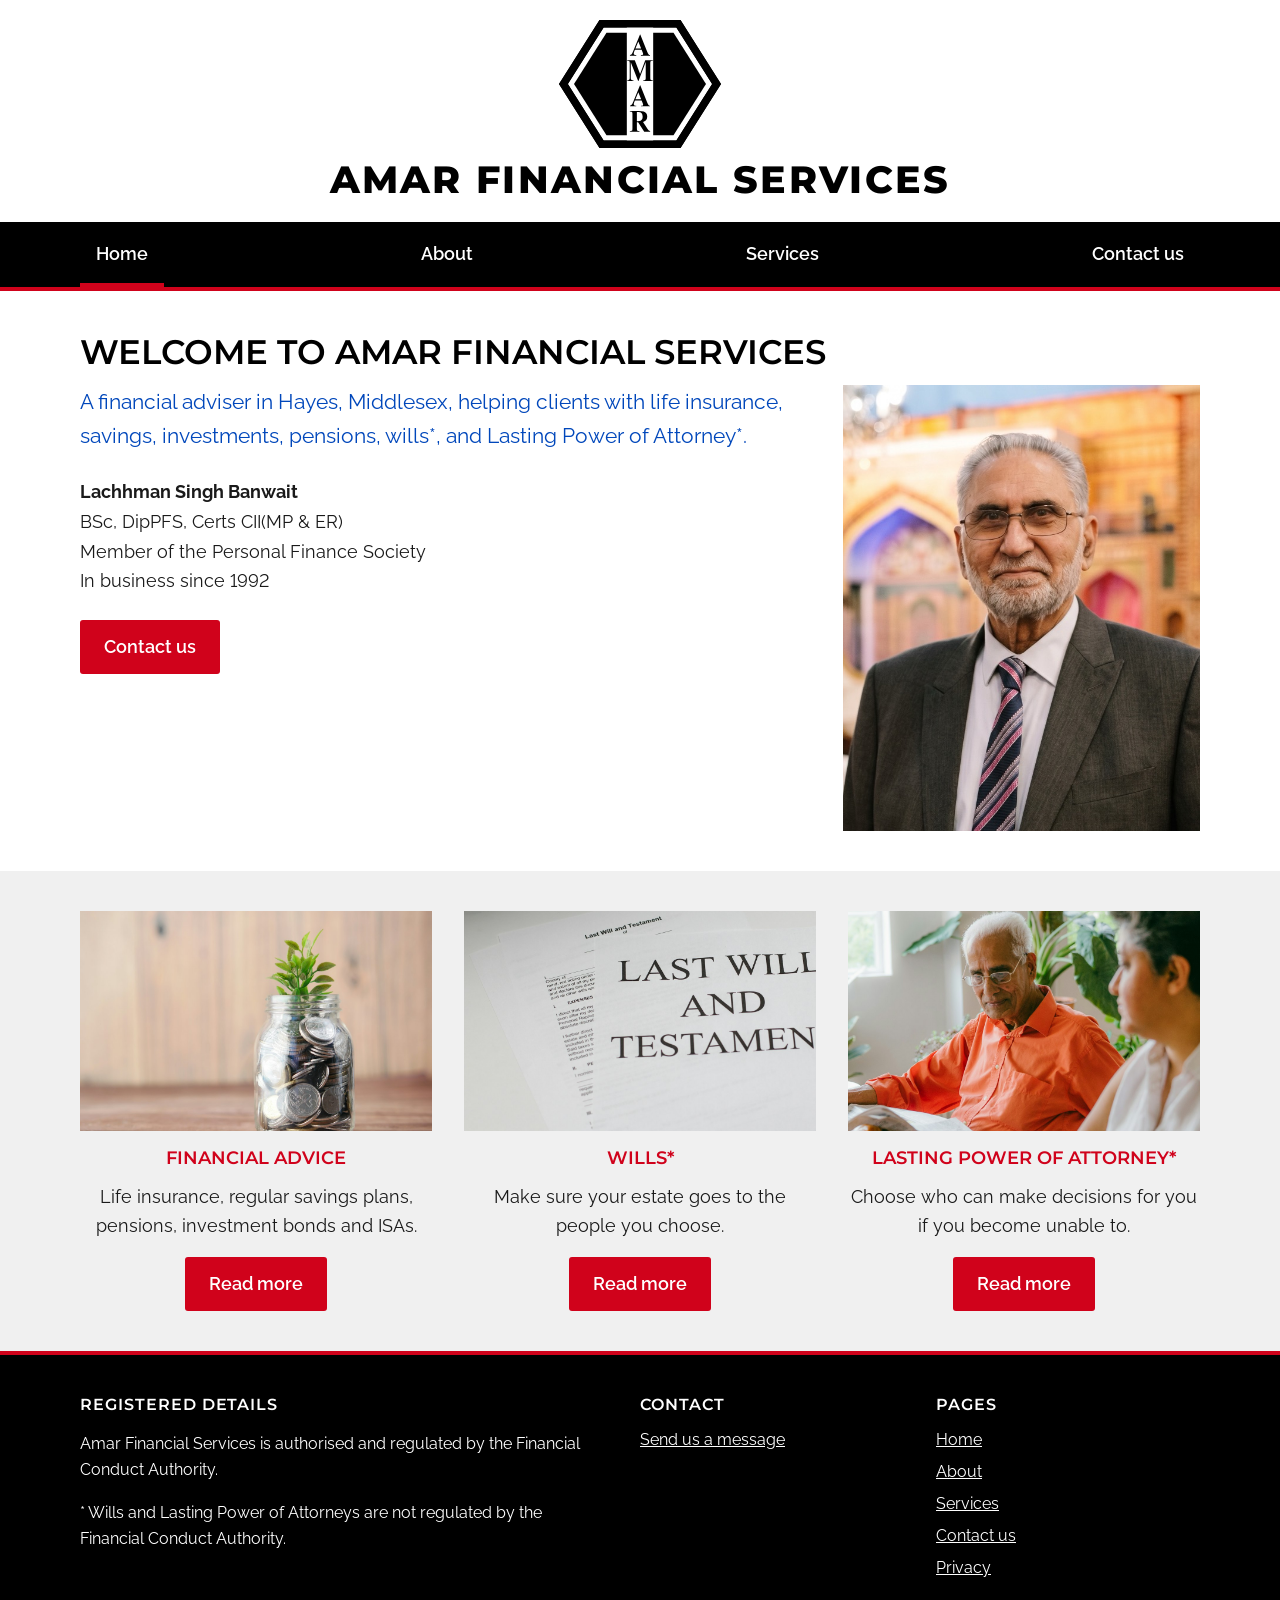
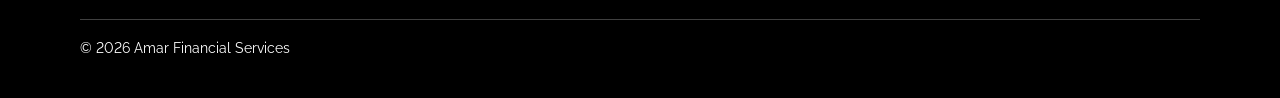
<file: index.html>
<!doctype html>
<html lang="en-GB">
<head>
  <meta charset="utf-8">
  <meta name="viewport" content="width=device-width, initial-scale=1">
  <title>Amar Financial Services | Financial advice, wills and Lasting Power of Attorney</title>
  <meta name="description" content="Amar Financial Services: financial advice, wills and Lasting Power of Attorney in Hayes, Middlesex.">
  <link rel="icon" href="favicon.svg" type="image/svg+xml">
  <link rel="preconnect" href="https://fonts.googleapis.com">
  <link rel="preconnect" href="https://fonts.gstatic.com" crossorigin>
  <link rel="stylesheet" href="https://fonts.googleapis.com/css2?family=Montserrat:wght@600;700;800&family=Raleway:wght@400;600;700&display=swap">
  <link rel="stylesheet" href="styles.css?v=11">
  <script>document.documentElement.classList.add('js');</script>
  <script src="site.js?v=8" defer></script>
</head>
<body>
  <a class="skip" href="#main">Skip to content</a>

  <header class="site-header">
    <div class="container">
      <a class="brand" href="index.html">
        <img class="brand-logo" src="images/logo.svg" alt="" width="1340" height="1060">
        <span class="brand-name">Amar Financial Services</span>
      </a>
    </div>
  </header>

  <div class="nav-wrap">
    <div class="container">
      <button class="nav-toggle" aria-expanded="false" aria-controls="site-nav">Menu</button>
      <nav id="site-nav" class="site-nav" aria-label="Main">
        <ul>
          <li><a href="index.html" aria-current="page">Home</a></li>
          <li><a href="about.html">About</a></li>
          <li><a href="services.html">Services</a></li>
          <li><a href="contact.html">Contact us</a></li>
        </ul>
      </nav>
    </div>
  </div>

  <main id="main">
    <section class="section section-white">
      <div class="container">
        <h1>Welcome to Amar Financial Services</h1>
        <div class="two-col">
          <div>
            <p class="lead">A financial adviser in Hayes, Middlesex, helping clients with life insurance, savings, investments, pensions, wills*, and Lasting Power of Attorney*.</p>
            <p class="adviser"><strong>Lachhman Singh Banwait</strong><br>BSc, DipPFS, Certs CII(MP &amp; ER)<br>Member of the Personal Finance Society<br>In business since 1992</p>
            <p><a class="btn" href="contact.html">Contact us</a></p>
          </div>
          <img class="welcome-photo" src="images/portrait.jpg" srcset="images/portrait.jpg 600w, images/portrait@2x.jpg 1200w" sizes="(min-width: 48rem) 22rem, 100vw" alt="Lachhman Singh Banwait" width="600" height="750">
        </div>
      </div>
    </section>

    <section class="section section-grey">
      <div class="container">
        <ul class="cards">
          <li class="card">
            <img src="images/service-savings.jpg" alt="A jar of coins with a small plant growing from it" width="1200" height="900">
            <h3>Financial advice</h3>
            <p>Life insurance, regular savings plans, pensions, investment bonds and ISAs.</p>
            <a class="btn" href="services.html#advice">Read more</a>
          </li>
          <li class="card">
            <img src="images/service-wills.jpg" alt="A printed last will and testament" width="1200" height="900">
            <h3>Wills*</h3>
            <p>Make sure your estate goes to the people you choose.</p>
            <a class="btn" href="services.html#wills">Read more</a>
          </li>
          <li class="card">
            <img src="images/service-lpa.jpg" alt="An older man and a younger woman reading documents together" width="1200" height="900">
            <h3>Lasting Power of Attorney*</h3>
            <p>Choose who can make decisions for you if you become unable to.</p>
            <a class="btn" href="services.html#lpa">Read more</a>
          </li>
        </ul>
      </div>
    </section>
  </main>

  <footer class="site-footer">
    <div class="container">
      <div class="footer-cols">
        <div>
          <h2>Registered details</h2>
          <p>Amar Financial Services is authorised and regulated by the Financial Conduct Authority.</p>
          <p>* Wills and Lasting Power of Attorneys are not regulated by the Financial Conduct Authority.</p>
        </div>
        <div>
          <h2>Contact</h2>
          <ul>
            <li><a href="contact.html">Send us a message</a></li>
          </ul>
        </div>
        <div>
          <h2>Pages</h2>
          <ul>
            <li><a href="index.html">Home</a></li>
            <li><a href="about.html">About</a></li>
            <li><a href="services.html">Services</a></li>
            <li><a href="contact.html">Contact us</a></li>
            <li><a href="contact.html#privacy">Privacy</a></li>
          </ul>
        </div>
      </div>
      <p class="footer-base">&copy; 2026 Amar Financial Services</p>
    </div>
  </footer>
</body>
</html>
</file>
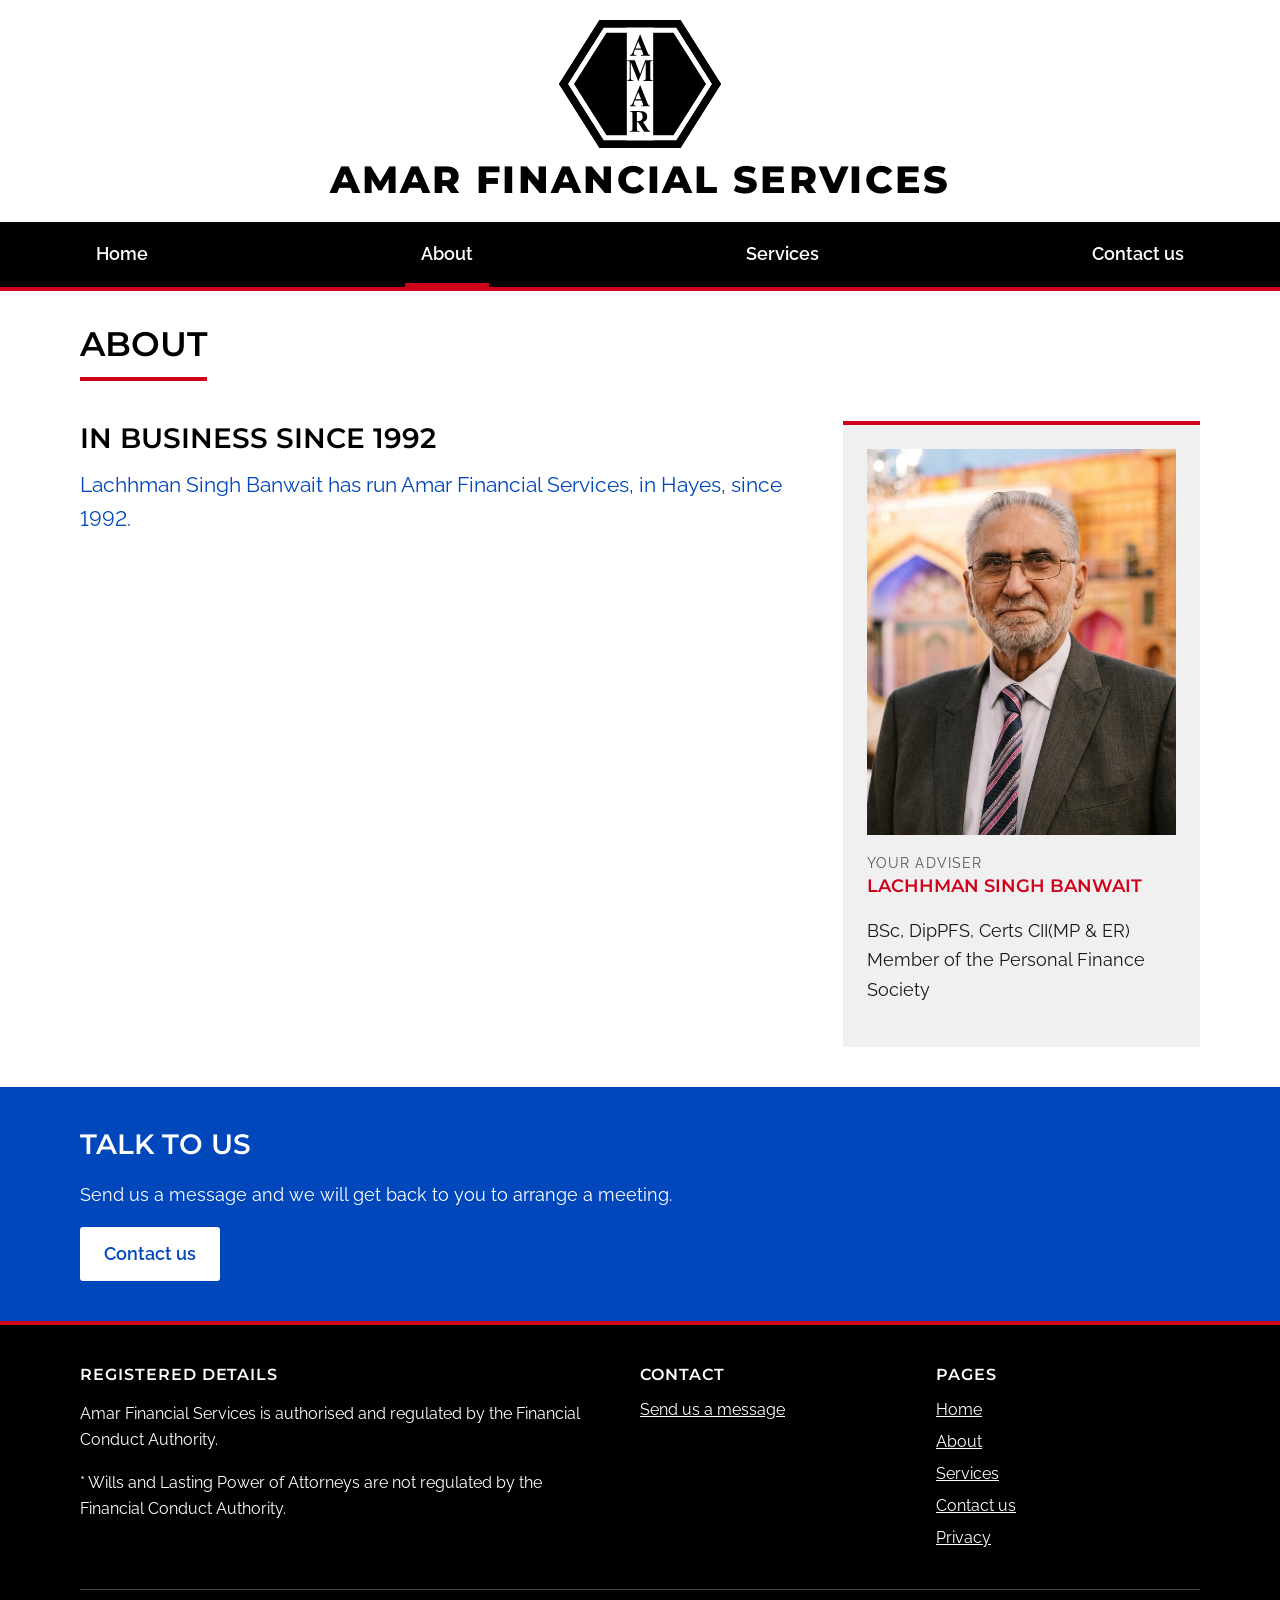
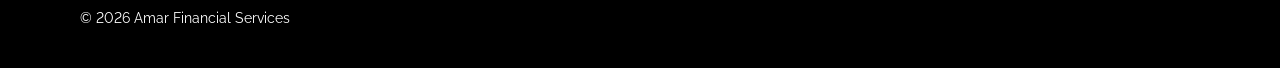
<file: about.html>
<!doctype html>
<html lang="en-GB">
<head>
  <meta charset="utf-8">
  <meta name="viewport" content="width=device-width, initial-scale=1">
  <title>About | Amar Financial Services</title>
  <meta name="description" content="About Lachhman Singh Banwait and Amar Financial Services, in business in Hayes, Middlesex, since 1992.">
  <link rel="icon" href="favicon.svg" type="image/svg+xml">
  <link rel="preconnect" href="https://fonts.googleapis.com">
  <link rel="preconnect" href="https://fonts.gstatic.com" crossorigin>
  <link rel="stylesheet" href="https://fonts.googleapis.com/css2?family=Montserrat:wght@600;700;800&family=Raleway:wght@400;600;700&display=swap">
  <link rel="stylesheet" href="styles.css?v=11">
  <script>document.documentElement.classList.add('js');</script>
  <script src="site.js?v=8" defer></script>
</head>
<body>
  <a class="skip" href="#main">Skip to content</a>

  <header class="site-header">
    <div class="container">
      <a class="brand" href="index.html">
        <img class="brand-logo" src="images/logo.svg" alt="" width="1340" height="1060">
        <span class="brand-name">Amar Financial Services</span>
      </a>
    </div>
  </header>

  <div class="nav-wrap">
    <div class="container">
      <button class="nav-toggle" aria-expanded="false" aria-controls="site-nav">Menu</button>
      <nav id="site-nav" class="site-nav" aria-label="Main">
        <ul>
          <li><a href="index.html">Home</a></li>
          <li><a href="about.html" aria-current="page">About</a></li>
          <li><a href="services.html">Services</a></li>
          <li><a href="contact.html">Contact us</a></li>
        </ul>
      </nav>
    </div>
  </div>

  <main id="main">
    <div class="container page-title">
      <h1>About</h1>
    </div>

    <section class="section section-white">
      <div class="container two-col">
        <div>
          <h2>In business since 1992</h2>
          <p class="lead">Lachhman Singh Banwait has run Amar Financial Services, in Hayes, since 1992.</p>
        </div>
        <aside class="side-panel">
          <img src="images/portrait.jpg" srcset="images/portrait.jpg 600w, images/portrait@2x.jpg 1200w" sizes="(min-width: 48rem) 22rem, 100vw" alt="Portrait of Lachhman Singh Banwait, financial adviser" width="600" height="750">
          <p class="label">Your adviser</p>
          <h3>Lachhman Singh Banwait</h3>
          <p>BSc, DipPFS, Certs CII(MP &amp; ER)<br>Member of the Personal Finance Society</p>
        </aside>
      </div>
    </section>

    <section class="section section-blue">
      <div class="container">
        <h2>Talk to us</h2>
        <p>Send us a message and we will get back to you to arrange a meeting.</p>
        <a class="btn" href="contact.html">Contact us</a>
      </div>
    </section>
  </main>

  <footer class="site-footer">
    <div class="container">
      <div class="footer-cols">
        <div>
          <h2>Registered details</h2>
          <p>Amar Financial Services is authorised and regulated by the Financial Conduct Authority.</p>
          <p>* Wills and Lasting Power of Attorneys are not regulated by the Financial Conduct Authority.</p>
        </div>
        <div>
          <h2>Contact</h2>
          <ul>
            <li><a href="contact.html">Send us a message</a></li>
          </ul>
        </div>
        <div>
          <h2>Pages</h2>
          <ul>
            <li><a href="index.html">Home</a></li>
            <li><a href="about.html">About</a></li>
            <li><a href="services.html">Services</a></li>
            <li><a href="contact.html">Contact us</a></li>
            <li><a href="contact.html#privacy">Privacy</a></li>
          </ul>
        </div>
      </div>
      <p class="footer-base">&copy; 2026 Amar Financial Services</p>
    </div>
  </footer>
</body>
</html>
</file>
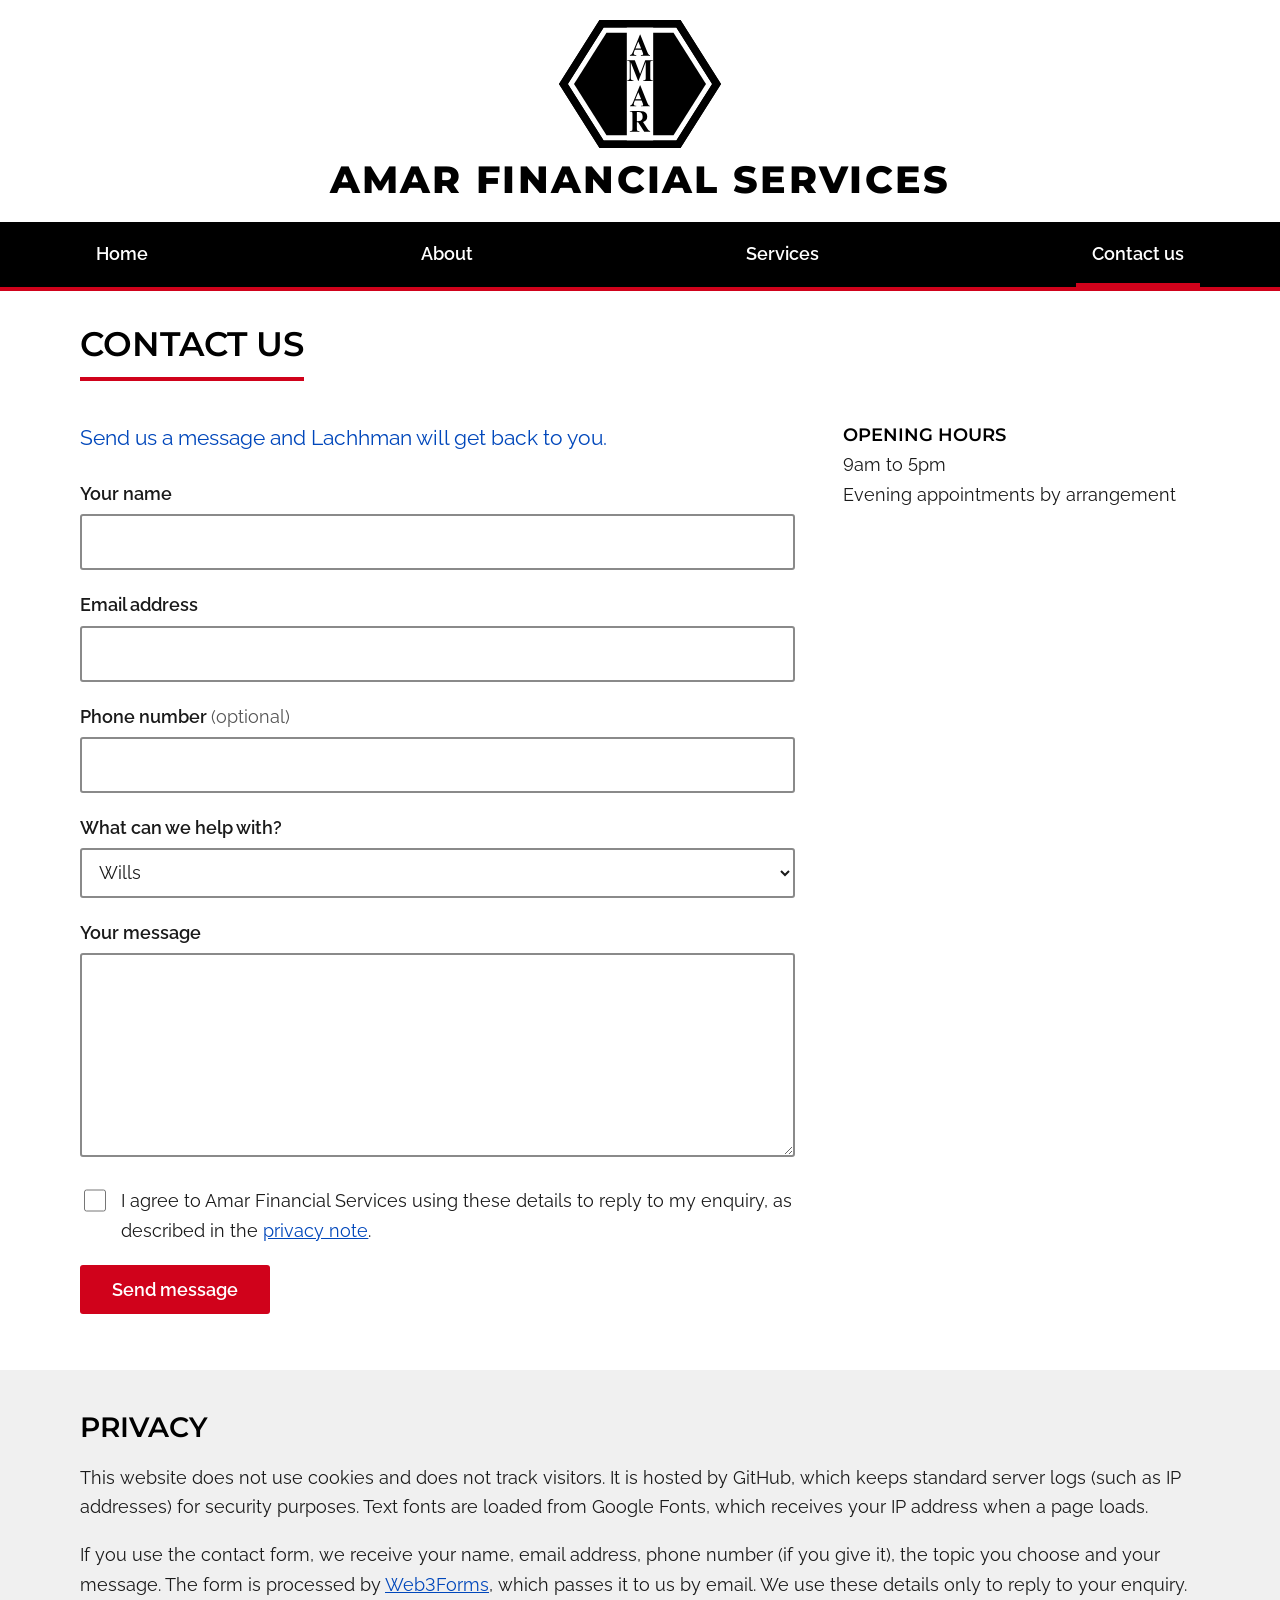
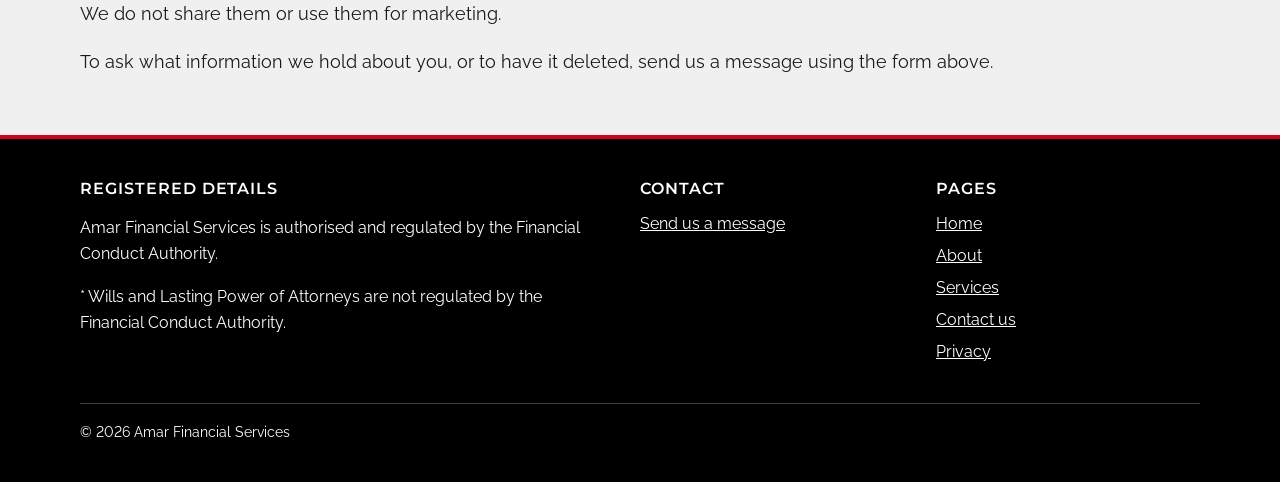
<file: contact.html>
<!doctype html>
<html lang="en-GB">
<head>
  <meta charset="utf-8">
  <meta name="viewport" content="width=device-width, initial-scale=1">
  <title>Contact us | Amar Financial Services</title>
  <meta name="description" content="Contact Amar Financial Services in Hayes, Middlesex.">
  <link rel="icon" href="favicon.svg" type="image/svg+xml">
  <link rel="preconnect" href="https://fonts.googleapis.com">
  <link rel="preconnect" href="https://fonts.gstatic.com" crossorigin>
  <link rel="stylesheet" href="https://fonts.googleapis.com/css2?family=Montserrat:wght@600;700;800&family=Raleway:wght@400;600;700&display=swap">
  <link rel="stylesheet" href="styles.css?v=11">
  <script>document.documentElement.classList.add('js');</script>
  <script src="site.js?v=8" defer></script>
</head>
<body>
  <a class="skip" href="#main">Skip to content</a>

  <header class="site-header">
    <div class="container">
      <a class="brand" href="index.html">
        <img class="brand-logo" src="images/logo.svg" alt="" width="1340" height="1060">
        <span class="brand-name">Amar Financial Services</span>
      </a>
    </div>
  </header>

  <div class="nav-wrap">
    <div class="container">
      <button class="nav-toggle" aria-expanded="false" aria-controls="site-nav">Menu</button>
      <nav id="site-nav" class="site-nav" aria-label="Main">
        <ul>
          <li><a href="index.html">Home</a></li>
          <li><a href="about.html">About</a></li>
          <li><a href="services.html">Services</a></li>
          <li><a href="contact.html" aria-current="page">Contact us</a></li>
        </ul>
      </nav>
    </div>
  </div>

  <main id="main">
    <div class="container page-title">
      <h1>Contact us</h1>
    </div>

    <section class="section section-white">
      <div class="container two-col">
        <div>
          <p class="lead">Send us a message and Lachhman will get back to you.</p>
          <!-- The form posts to Web3Forms, which emails each enquiry to the address the access key
               was created for (GitHub Pages cannot receive forms). The key is public by design.
               With the action removed, the form is disabled and points visitors to email. -->
          <form class="contact-form" id="contact-form" method="post" action="https://api.web3forms.com/submit">
            <input type="hidden" name="access_key" value="8f9297c9-2f75-4c1f-b779-922bfb0532c9">
            <input type="hidden" name="subject" value="New enquiry from amarfs.co.uk">
            <input type="hidden" name="from_name" value="Amar Financial Services website">
            <p class="form-notice" id="form-notice" hidden>The contact form is not working at the moment. Please try again later.</p>
            <div class="field">
              <label for="f-name">Your name</label>
              <input id="f-name" name="name" type="text" autocomplete="name" required>
            </div>
            <div class="field">
              <label for="f-email">Email address</label>
              <input id="f-email" name="email" type="email" autocomplete="email" required>
            </div>
            <div class="field">
              <label for="f-phone">Phone number <span class="optional">(optional)</span></label>
              <input id="f-phone" name="phone" type="tel" autocomplete="tel">
            </div>
            <div class="field">
              <label for="f-topic">What can we help with?</label>
              <select id="f-topic" name="topic">
                <option>Wills</option>
                <option>Lasting Power of Attorney</option>
                <option>Life insurance</option>
                <option>Regular savings plans</option>
                <option>Pensions</option>
                <option>Investment bonds</option>
                <option>ISAs</option>
                <option>Something else</option>
              </select>
            </div>
            <div class="field">
              <label for="f-message">Your message</label>
              <textarea id="f-message" name="message" rows="6" required></textarea>
            </div>
            <div class="field field-check">
              <input id="f-consent" name="consent" type="checkbox" value="yes" required>
              <label for="f-consent">I agree to Amar Financial Services using these details to reply to my enquiry, as described in the <a href="#privacy">privacy note</a>.</label>
            </div>
            <!-- Spam trap (Web3Forms botcheck): hidden from people; submissions with it ticked are rejected. -->
            <div class="trap" aria-hidden="true">
              <label for="f-botcheck">Leave this unticked</label>
              <input id="f-botcheck" name="botcheck" type="checkbox" tabindex="-1">
            </div>
            <button class="btn" type="submit">Send message</button>
            <p class="form-status" id="form-status" role="status" aria-live="polite"></p>
          </form>
        </div>
        <aside>
          <dl class="contact-list">
            <dt>Opening hours</dt>
            <dd>9am to 5pm<br>Evening appointments by arrangement</dd>
          </dl>
        </aside>
      </div>
    </section>

    <section class="section section-grey" id="privacy">
      <div class="container">
        <h2>Privacy</h2>
        <p>This website does not use cookies and does not track visitors. It is hosted by GitHub, which keeps standard server logs (such as IP addresses) for security purposes. Text fonts are loaded from Google Fonts, which receives your IP address when a page loads.</p>
        <p>If you use the contact form, we receive your name, email address, phone number (if you give it), the topic you choose and your message. The form is processed by <a href="https://web3forms.com">Web3Forms</a>, which passes it to us by email. We use these details only to reply to your enquiry. We do not share them or use them for marketing.</p>
        <p>To ask what information we hold about you, or to have it deleted, send us a message using the form above.</p>
      </div>
    </section>
  </main>

  <footer class="site-footer">
    <div class="container">
      <div class="footer-cols">
        <div>
          <h2>Registered details</h2>
          <p>Amar Financial Services is authorised and regulated by the Financial Conduct Authority.</p>
          <p>* Wills and Lasting Power of Attorneys are not regulated by the Financial Conduct Authority.</p>
        </div>
        <div>
          <h2>Contact</h2>
          <ul>
            <li><a href="contact.html">Send us a message</a></li>
          </ul>
        </div>
        <div>
          <h2>Pages</h2>
          <ul>
            <li><a href="index.html">Home</a></li>
            <li><a href="about.html">About</a></li>
            <li><a href="services.html">Services</a></li>
            <li><a href="contact.html">Contact us</a></li>
            <li><a href="contact.html#privacy">Privacy</a></li>
          </ul>
        </div>
      </div>
      <p class="footer-base">&copy; 2026 Amar Financial Services</p>
    </div>
  </footer>
</body>
</html>
</file>
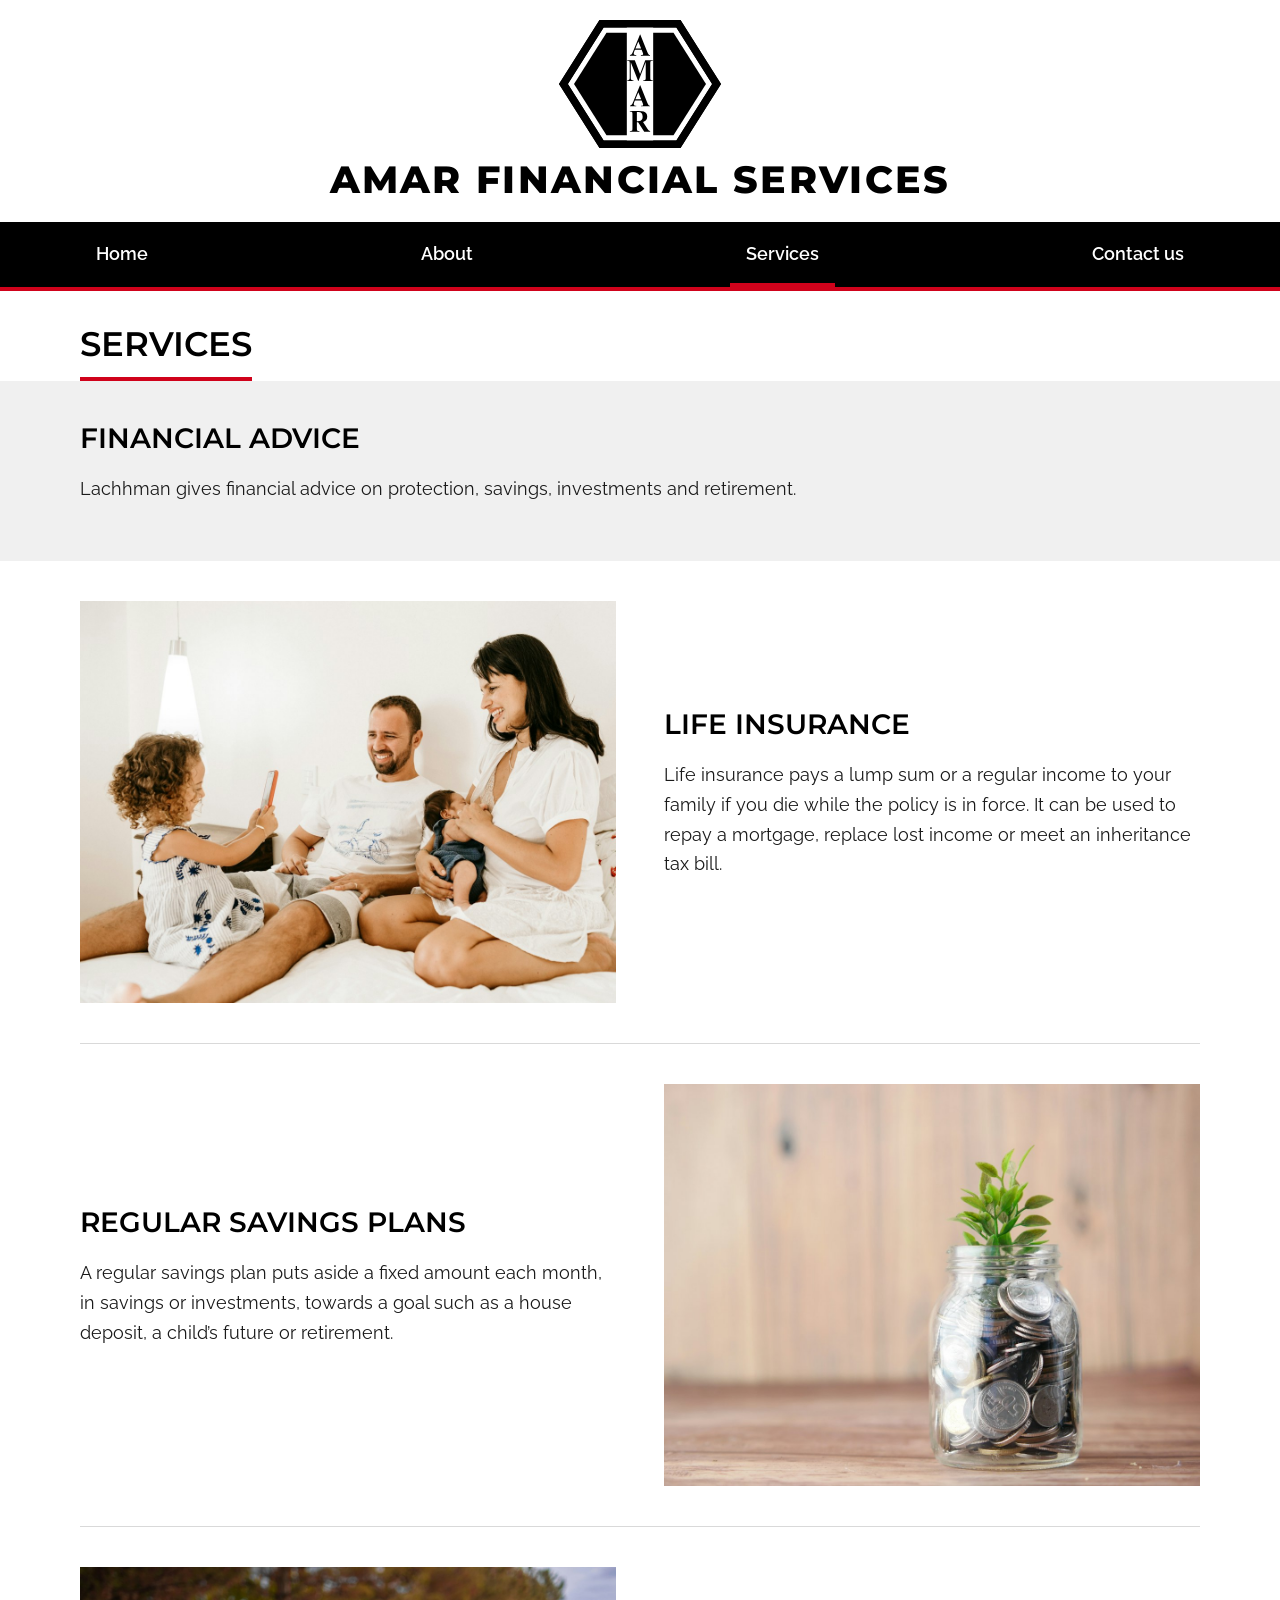
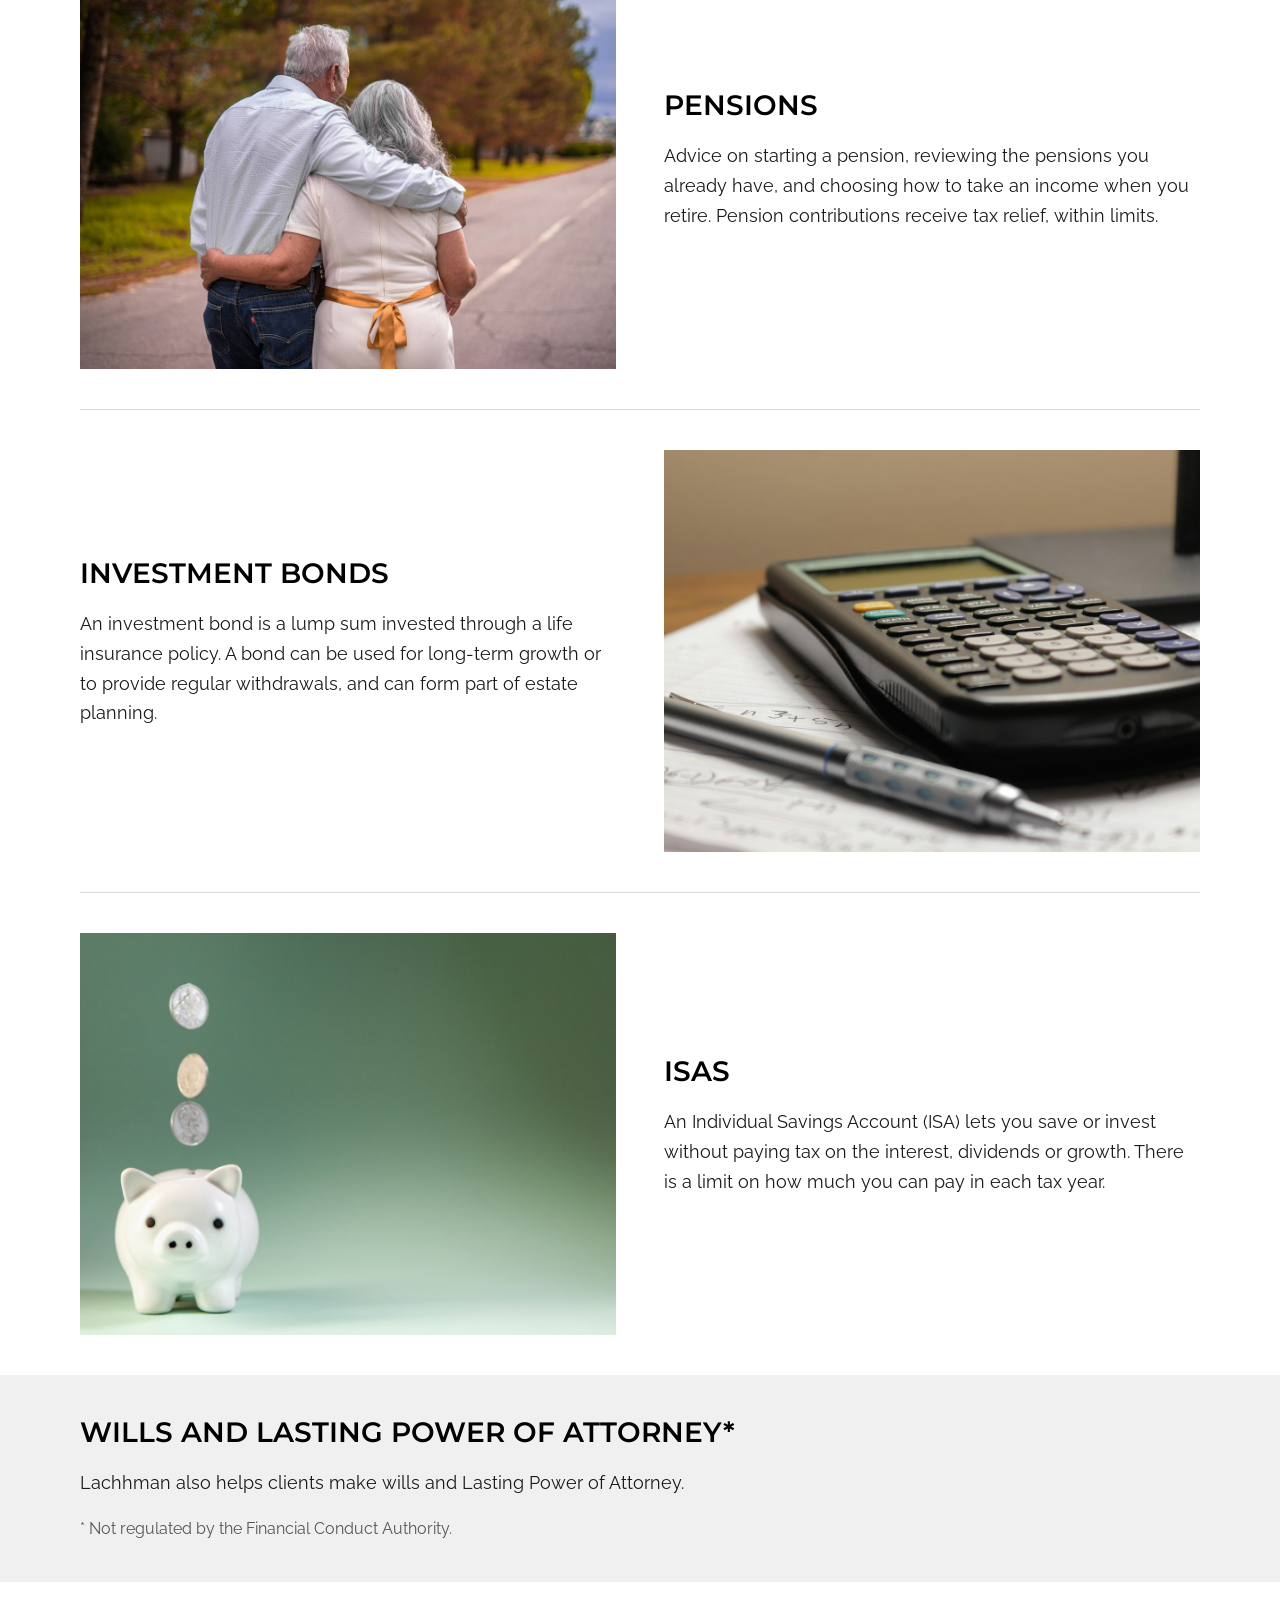
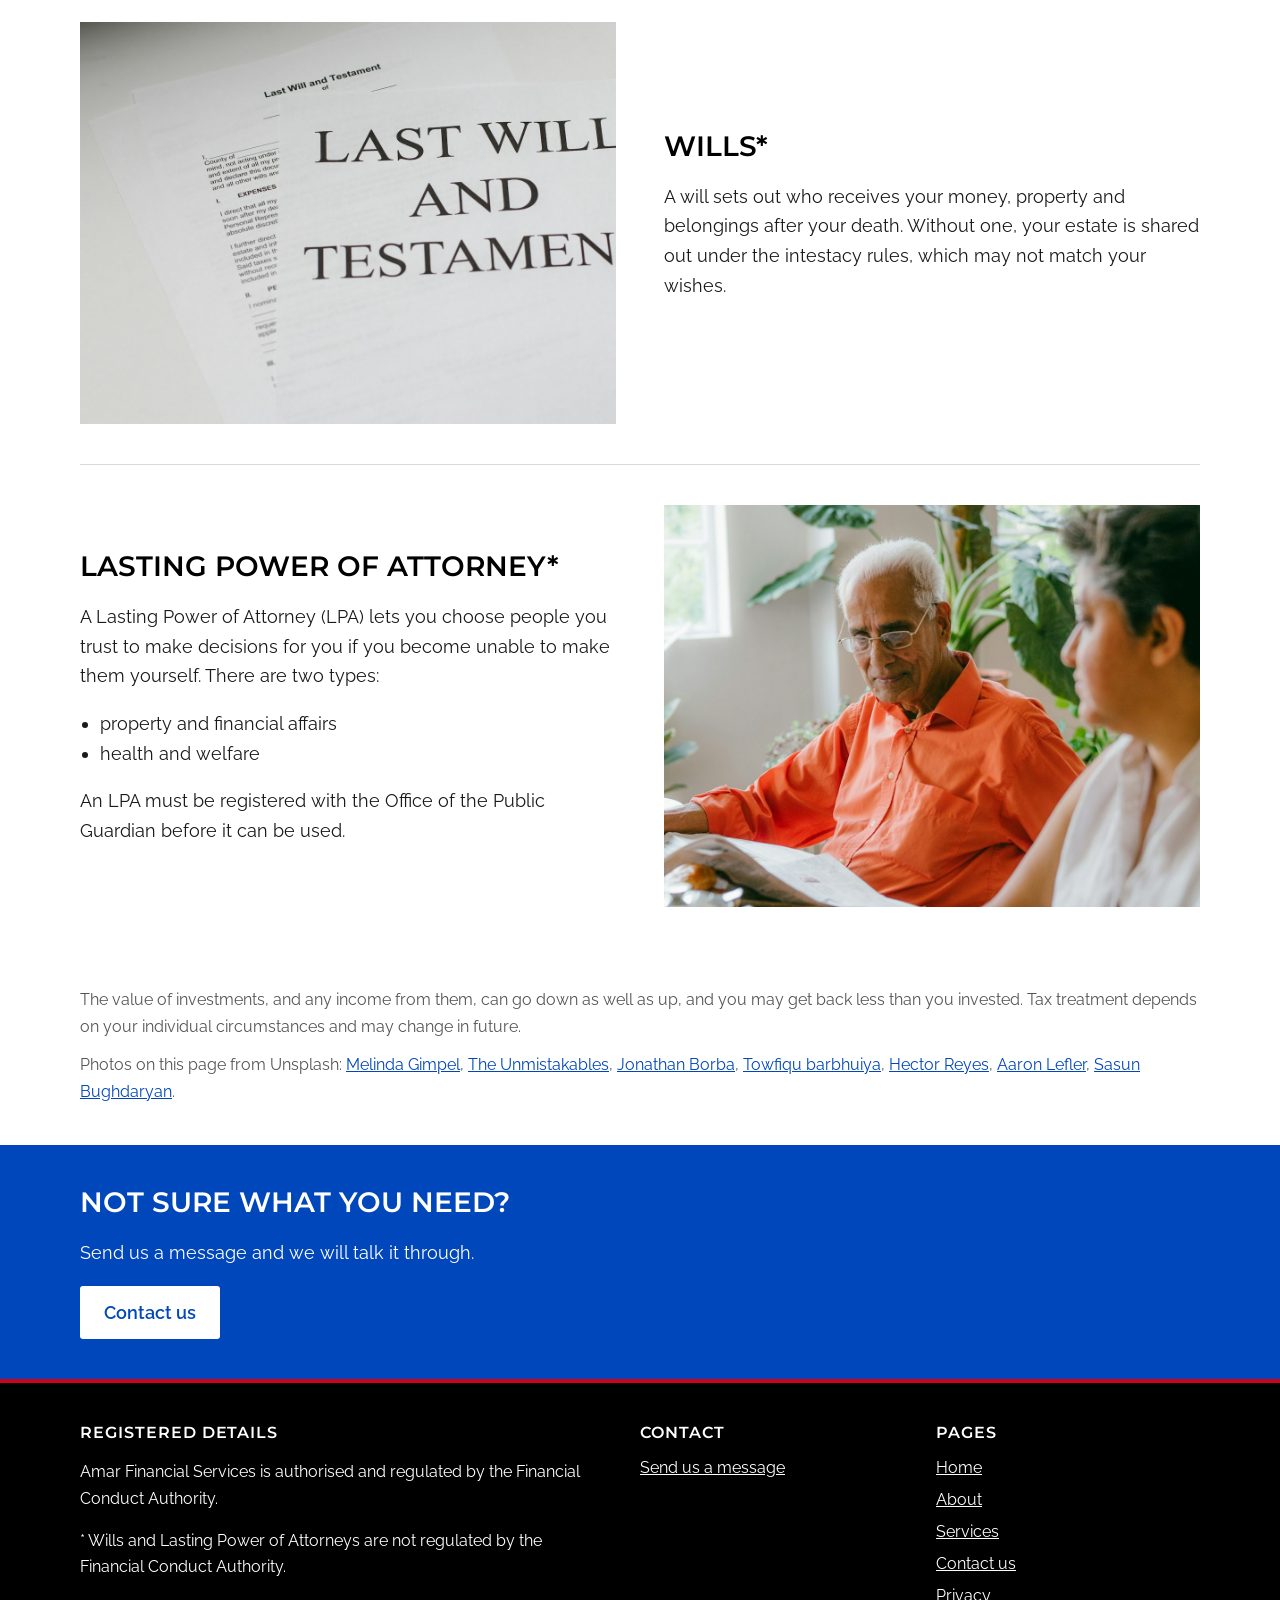
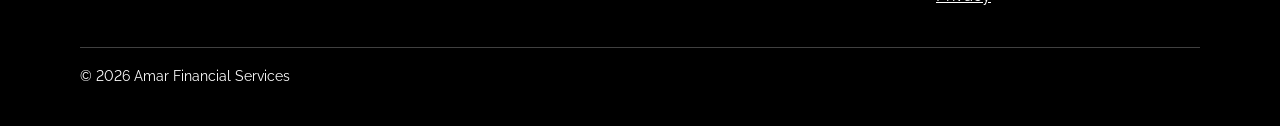
<file: services.html>
<!doctype html>
<html lang="en-GB">
<head>
  <meta charset="utf-8">
  <meta name="viewport" content="width=device-width, initial-scale=1">
  <title>Services | Amar Financial Services</title>
  <meta name="description" content="Financial advice, wills and Lasting Power of Attorney from Amar Financial Services.">
  <link rel="icon" href="favicon.svg" type="image/svg+xml">
  <link rel="preconnect" href="https://fonts.googleapis.com">
  <link rel="preconnect" href="https://fonts.gstatic.com" crossorigin>
  <link rel="stylesheet" href="https://fonts.googleapis.com/css2?family=Montserrat:wght@600;700;800&family=Raleway:wght@400;600;700&display=swap">
  <link rel="stylesheet" href="styles.css?v=11">
  <script>document.documentElement.classList.add('js');</script>
  <script src="site.js?v=8" defer></script>
</head>
<body>
  <a class="skip" href="#main">Skip to content</a>

  <header class="site-header">
    <div class="container">
      <a class="brand" href="index.html">
        <img class="brand-logo" src="images/logo.svg" alt="" width="1340" height="1060">
        <span class="brand-name">Amar Financial Services</span>
      </a>
    </div>
  </header>

  <div class="nav-wrap">
    <div class="container">
      <button class="nav-toggle" aria-expanded="false" aria-controls="site-nav">Menu</button>
      <nav id="site-nav" class="site-nav" aria-label="Main">
        <ul>
          <li><a href="index.html">Home</a></li>
          <li><a href="about.html">About</a></li>
          <li><a href="services.html" aria-current="page">Services</a></li>
          <li><a href="contact.html">Contact us</a></li>
        </ul>
      </nav>
    </div>
  </div>

  <main id="main">
    <div class="container page-title">
      <h1>Services</h1>
    </div>

    <section class="section section-grey" id="advice">
      <div class="container">
        <h2>Financial advice</h2>
        <p>Lachhman gives financial advice on protection, savings, investments and retirement.</p>
      </div>
    </section>

    <div class="container">
      <article class="service" id="life-insurance">
        <img class="service-img" src="images/service-life.jpg" alt="A family with two young children at home" width="800" height="600">
        <div>
          <h2>Life insurance</h2>
          <p>Life insurance pays a lump sum or a regular income to your family if you die while the policy is in force. It can be used to repay a mortgage, replace lost income or meet an inheritance tax bill.</p>
        </div>
      </article>

      <article class="service" id="savings">
        <img class="service-img" src="images/service-savings.jpg" alt="A jar of coins with a small plant growing from it" width="800" height="600">
        <div>
          <h2>Regular savings plans</h2>
          <p>A regular savings plan puts aside a fixed amount each month, in savings or investments, towards a goal such as a house deposit, a child&rsquo;s future or retirement.</p>
        </div>
      </article>

      <article class="service" id="pensions">
        <img class="service-img" src="images/service-pensions.jpg" alt="An older couple walking arm in arm" width="800" height="600">
        <div>
          <h2>Pensions</h2>
          <p>Advice on starting a pension, reviewing the pensions you already have, and choosing how to take an income when you retire. Pension contributions receive tax relief, within limits.</p>
        </div>
      </article>

      <article class="service" id="bonds">
        <img class="service-img" src="images/service-bonds.jpg" alt="A calculator and pen on handwritten figures" width="800" height="600">
        <div>
          <h2>Investment bonds</h2>
          <p>An investment bond is a lump sum invested through a life insurance policy. A bond can be used for long-term growth or to provide regular withdrawals, and can form part of estate planning.</p>
        </div>
      </article>

      <article class="service" id="isas">
        <img class="service-img" src="images/service-isas.jpg" alt="Coins dropping into a piggy bank" width="800" height="600">
        <div>
          <h2>ISAs</h2>
          <p>An Individual Savings Account (ISA) lets you save or invest without paying tax on the interest, dividends or growth. There is a limit on how much you can pay in each tax year.</p>
        </div>
      </article>
    </div>

    <section class="section section-grey" id="wills-lpa">
      <div class="container">
        <h2>Wills and Lasting Power of Attorney*</h2>
        <p>Lachhman also helps clients make wills and Lasting Power of Attorney.</p>
        <p class="small-print">* Not regulated by the Financial Conduct Authority.</p>
      </div>
    </section>

    <div class="container">
      <article class="service" id="wills">
        <img class="service-img" src="images/service-wills.jpg" alt="A printed last will and testament" width="800" height="600">
        <div>
          <h2>Wills*</h2>
          <p>A will sets out who receives your money, property and belongings after your death. Without one, your estate is shared out under the intestacy rules, which may not match your wishes.</p>
        </div>
      </article>

      <article class="service" id="lpa">
        <img class="service-img" src="images/service-lpa.jpg" alt="An older man and a younger woman reading documents together" width="800" height="600">
        <div>
          <h2>Lasting Power of Attorney*</h2>
          <p>A Lasting Power of Attorney (LPA) lets you choose people you trust to make decisions for you if you become unable to make them yourself. There are two types:</p>
          <ul>
            <li>property and financial affairs</li>
            <li>health and welfare</li>
          </ul>
          <p>An LPA must be registered with the Office of the Public Guardian before it can be used.</p>
        </div>
      </article>
    </div>

    <section class="section section-white">
      <div class="container">
        <p class="small-print">The value of investments, and any income from them, can go down as well as up, and you may get back less than you invested. Tax treatment depends on your individual circumstances and may change in future.</p>
        <p class="small-print">Photos on this page from Unsplash: <a href="https://unsplash.com/photos/wkfZyteTMOA">Melinda Gimpel</a>, <a href="https://unsplash.com/photos/suNS4qGA1i0">The Unmistakables</a>, <a href="https://unsplash.com/photos/DUrU_bZV8So">Jonathan Borba</a>, <a href="https://unsplash.com/photos/joqWSI9u_XM">Towfiqu barbhuiya</a>, <a href="https://unsplash.com/photos/GrSfB6-OPoY">Hector Reyes</a>, <a href="https://unsplash.com/photos/Vs6ip7fsld8">Aaron Lefler</a>, <a href="https://unsplash.com/photos/eE4uRsnNCsI">Sasun Bughdaryan</a>.</p>
      </div>
    </section>

    <section class="section section-blue">
      <div class="container">
        <h2>Not sure what you need?</h2>
        <p>Send us a message and we will talk it through.</p>
        <a class="btn" href="contact.html">Contact us</a>
      </div>
    </section>
  </main>

  <footer class="site-footer">
    <div class="container">
      <div class="footer-cols">
        <div>
          <h2>Registered details</h2>
          <p>Amar Financial Services is authorised and regulated by the Financial Conduct Authority.</p>
          <p>* Wills and Lasting Power of Attorneys are not regulated by the Financial Conduct Authority.</p>
        </div>
        <div>
          <h2>Contact</h2>
          <ul>
            <li><a href="contact.html">Send us a message</a></li>
          </ul>
        </div>
        <div>
          <h2>Pages</h2>
          <ul>
            <li><a href="index.html">Home</a></li>
            <li><a href="about.html">About</a></li>
            <li><a href="services.html">Services</a></li>
            <li><a href="contact.html">Contact us</a></li>
            <li><a href="contact.html#privacy">Privacy</a></li>
          </ul>
        </div>
      </div>
      <p class="footer-base">&copy; 2026 Amar Financial Services</p>
    </div>
  </footer>
</body>
</html>
</file>
<file: styles.css>
/* Amar Financial Services. Plain CSS, no build step. Mobile first. */

:root {
  --ink: #1a1a1a;
  --muted: #555;
  --black: #000;
  --white: #fff;
  --blue: #0047bb;      /* 8.0:1 on white */
  --blue-dark: #00358c;
  --red: #d0021b;       /* 5.7:1 on white */
  --red-dark: #a50016;
  --grey: #f0f0f0;
  --line: #d9d9d9;
  --focus: #f0b429;
  --head: "Montserrat", "Helvetica Neue", Arial, sans-serif;
  --body: "Raleway", "Helvetica Neue", Arial, sans-serif;
}

*, *::before, *::after { box-sizing: border-box; }

html { -webkit-text-size-adjust: 100%; }

body {
  margin: 0;
  background: var(--white);
  color: var(--ink);
  font-family: var(--body);
  font-size: 1.125rem; /* 18px: the reference site uses 16px light; larger for older readers */
  line-height: 1.65;
  font-variant-numeric: lining-nums; /* Raleway defaults to old-style figures */
}

img { max-width: 100%; height: auto; display: block; }

a { color: var(--blue); }

a:focus-visible, button:focus-visible {
  outline: 3px solid var(--focus);
  outline-offset: 2px;
}

h1, h2, h3 {
  font-family: var(--head);
  font-weight: 600;
  text-transform: uppercase;
  line-height: 1.25;
  color: var(--black);
  margin: 0 0 0.75rem;
}

h1 { font-size: 1.75rem; }
h2 { font-size: 1.5rem; }
h3 { font-size: 1.125rem; color: var(--red); }

.container {
  max-width: 72rem;
  margin: 0 auto;
  padding: 0 1rem;
}

.skip {
  position: absolute;
  left: -999px;
}

.skip:focus {
  left: 1rem;
  top: 1rem;
  z-index: 10;
  background: var(--white);
  padding: 0.5rem 1rem;
}

/* Header: white banner, logo centred, name underneath */

.site-header { background: var(--white); }

.site-header .container {
  padding-top: 1.25rem;
  padding-bottom: 1.25rem;
  text-align: center;
}

.brand {
  display: inline-flex;
  flex-direction: column;
  align-items: center;
  gap: 0.6rem;
  text-decoration: none;
}

.brand-logo {
  width: auto;
  height: 5.5rem;
}

.brand-name {
  font-family: var(--head);
  font-weight: 800;
  font-size: 1.45rem;
  line-height: 1.15;
  letter-spacing: 0.06em;
  text-transform: uppercase;
  color: var(--black);
}

/* Navigation bar */

.nav-wrap { background: var(--black); border-bottom: 4px solid var(--red); }

.nav-toggle {
  display: none;
  margin: 0.5rem 0;
  padding: 0.5rem 1rem;
  border: 1px solid var(--white);
  border-radius: 4px;
  background: transparent;
  color: var(--white);
  font: 600 1rem var(--head);
  text-transform: uppercase;
  cursor: pointer;
}

.js .nav-toggle { display: inline-block; }
.js .site-nav { display: none; }
.js .site-nav.open { display: block; }

.site-nav ul {
  margin: 0;
  padding: 0 0 0.5rem;
  list-style: none;
}

.site-nav a {
  display: block;
  padding: 0.75rem 0;
  color: var(--white);
  text-decoration: none;
  font-weight: 600;
  border-bottom: 1px solid rgba(255, 255, 255, 0.2);
}

.site-nav a:hover { text-decoration: underline; }
.site-nav a[aria-current="page"] { box-shadow: inset 4px 0 0 var(--red); padding-left: 0.75rem; }

/* Page title (inner pages) */

.page-title { padding-top: 2rem; }
.page-title h1 {
  margin: 0;
  padding-bottom: 0.75rem;
  border-bottom: 4px solid var(--red);
  display: inline-block;
}

/* Buttons */

.btn {
  display: inline-block;
  padding: 0.75rem 1.5rem;
  background: var(--red);
  color: var(--white);
  text-decoration: none;
  font-weight: 600;
  border-radius: 3px;
}

.btn:hover { background: var(--red-dark); }

/* Sections */

.section { padding: 2.5rem 0; }
.section-white { background: var(--white); }
.section-grey { background: var(--grey); }
.section-blue { background: var(--blue); color: var(--white); }
.section-blue h2, .section-blue h3, .section-blue a { color: var(--white); }
.section-blue .btn { background: var(--white); color: var(--blue); }
.section-blue .btn:hover { background: var(--grey); }

.lead {
  font-size: 1.3rem;
  color: var(--blue);
  margin: 0 0 1.5rem;
}

.two-col { display: grid; gap: 2rem; }

.side-panel {
  background: var(--grey);
  border-top: 4px solid var(--red);
  padding: 1.5rem;
  align-self: start;
}

.side-panel img { margin-bottom: 1rem; }
.side-panel .label {
  font-size: 0.9rem;
  text-transform: uppercase;
  letter-spacing: 0.08em;
  color: var(--muted);
  margin: 0;
}

.adviser { margin: 0 0 1.5rem; }
.welcome-photo { align-self: start; }

/* Cards */

.cards {
  display: grid;
  gap: 2rem;
  margin: 0;
  padding: 0;
  list-style: none;
}

.card { text-align: center; }
.card img { margin-bottom: 1rem; width: 100%; aspect-ratio: 16 / 10; object-fit: cover; }
.card p { margin: 0 0 1rem; }

.small-print { font-size: 1rem; color: var(--muted); margin: 0; }
.small-print + .small-print { margin-top: 0.75rem; }

/* Services page: alternating image and text */

.service {
  display: grid;
  gap: 1.5rem;
  padding: 2.5rem 0;
  border-bottom: 1px solid var(--line);
}

.service:last-child { border-bottom: 0; }
.service ul { padding-left: 1.25rem; }

/* Contact page */

.contact-list { margin: 0; }
.contact-list dt {
  font-family: var(--head);
  font-weight: 600;
  text-transform: uppercase;
  color: var(--black);
  margin-top: 1.25rem;
}
.contact-list dt:first-child { margin-top: 0; }
.contact-list dd { margin: 0; }

/* Contact form */

.contact-form { margin-bottom: 1rem; }
.field { margin-bottom: 1.25rem; }
.field label { display: block; font-weight: 600; margin-bottom: 0.35rem; }
.optional { font-weight: 400; color: var(--muted); }

.field input, .field select, .field textarea {
  width: 100%;
  padding: 0.7rem 0.8rem;
  font: inherit;
  color: var(--ink);
  background: var(--white);
  border: 2px solid #8a8a8a;
  border-radius: 3px;
}

.field input:focus, .field select:focus, .field textarea:focus {
  outline: 3px solid var(--focus);
  outline-offset: 1px;
  border-color: var(--black);
}

.field-check { display: flex; gap: 0.75rem; align-items: flex-start; }
.field-check input { width: 1.4rem; height: 1.4rem; margin-top: 0.2rem; flex: none; }
.field-check label { font-weight: 400; margin: 0; }

.trap { position: absolute; left: -9999px; width: 1px; height: 1px; overflow: hidden; }

.contact-form button { border: 0; font: 600 1.1rem var(--body); cursor: pointer; padding: 0.85rem 2rem; }
.contact-form :disabled { opacity: 0.55; cursor: not-allowed; }

.form-notice {
  background: var(--grey);
  border-left: 4px solid var(--red);
  padding: 0.75rem 1rem;
  margin: 0 0 1.5rem;
}

.form-status { margin: 1rem 0 0; font-weight: 600; }
.form-status:empty { display: none; }


/* Footer */

.site-footer {
  background: var(--black);
  color: var(--white);
  font-size: 1rem;
  border-top: 4px solid var(--red);
  padding: 2.5rem 0 1.5rem;
}

.site-footer a { color: var(--white); }

.site-footer h2 {
  font-size: 1rem;
  color: var(--white);
  letter-spacing: 0.06em;
}

.footer-cols { display: grid; gap: 2rem; }
.footer-cols ul { margin: 0; padding: 0; list-style: none; }
.footer-cols li { margin-bottom: 0.35rem; }

.footer-base {
  margin-top: 2rem;
  padding-top: 1rem;
  border-top: 1px solid rgba(255, 255, 255, 0.25);
  font-size: 0.9rem;
}

/* Placeholders. Every .todo must go before the site is finished: grep -n todo *.html */

.todo {
  background: rgba(255, 214, 0, 0.3);
  outline: 1px dashed rgba(201, 164, 0, 0.9);
}

/* Wider screens */

@media (min-width: 48rem) {
  h1 { font-size: 2.1rem; }
  h2 { font-size: 1.75rem; }

  .brand-logo { height: 8rem; }
  .brand-name { font-size: 2.4rem; }

  .nav-toggle, .js .nav-toggle { display: none; }
  .site-nav, .js .site-nav { display: block; }
  .site-nav ul { display: flex; justify-content: space-between; padding: 0; }
  .site-nav a { padding: 1.1rem 1rem; border-bottom: 0; }
  .site-nav a[aria-current="page"] { box-shadow: inset 0 -4px 0 var(--red); padding-left: 1rem; }



  .two-col { grid-template-columns: 2fr 1fr; gap: 3rem; }
  .cards { grid-template-columns: repeat(3, 1fr); }
  .footer-cols { grid-template-columns: 2fr 1fr 1fr; }

  .service { grid-template-columns: 1fr 1fr; align-items: center; gap: 3rem; }
  .service:nth-child(even) .service-img { order: 2; }
}

@media (prefers-reduced-motion: reduce) {
  * { scroll-behavior: auto !important; }
}
</file>
